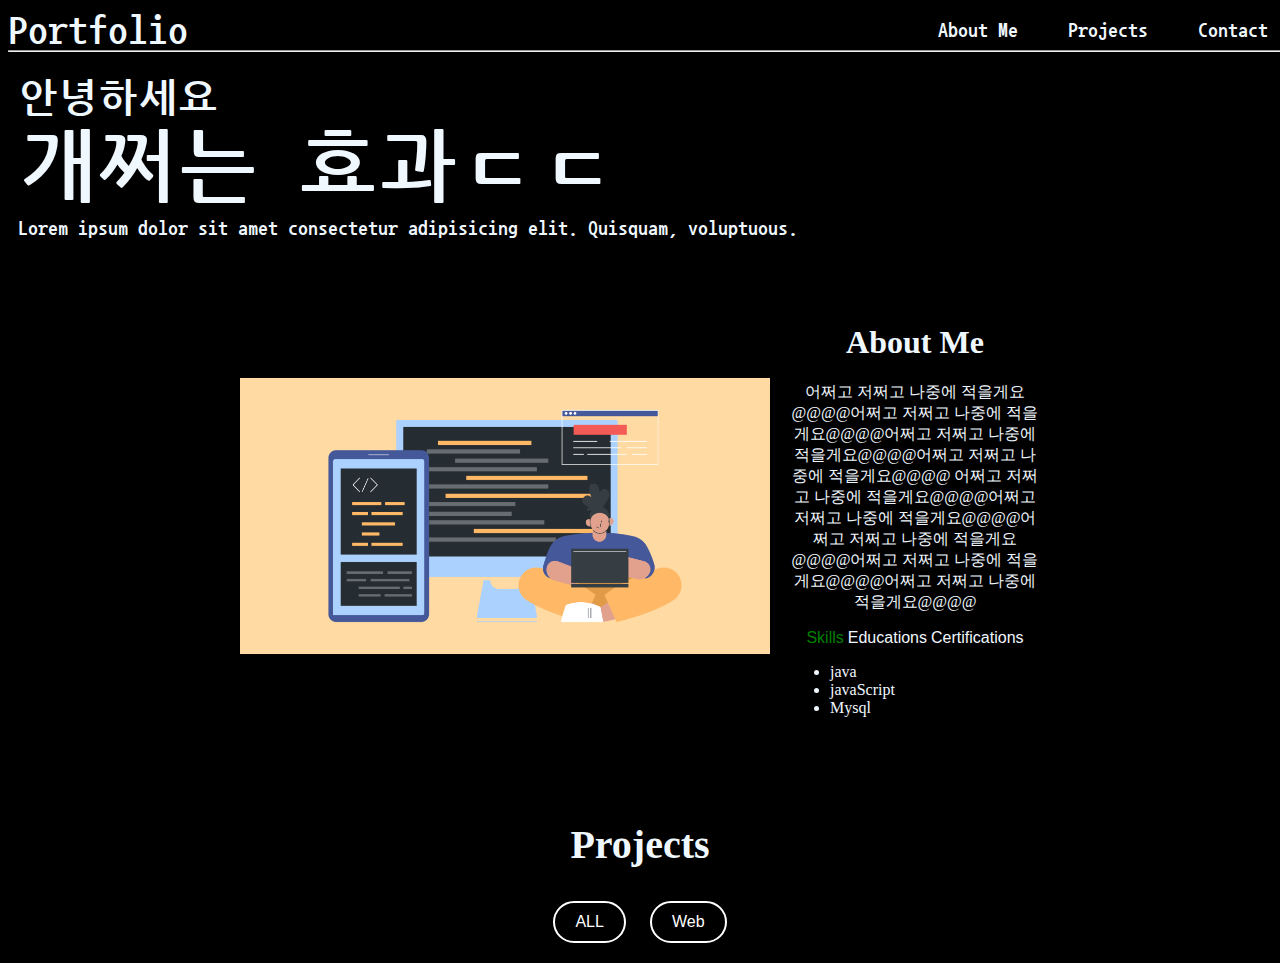
<file: untitled/index.html>
<!DOCTYPE html>
<html lang="en">
<head>
  <meta charset="UTF-8">
  <link rel="stylesheet" href="css/style.css">
  <link rel="preconnect" href="https://fonts.googleapis.com">
  <link rel="preconnect" href="https://fonts.gstatic.com" crossorigin>
  <link href="https://fonts.googleapis.com/css2?family=Nanum+Gothic+Coding&display=swap" rel="stylesheet">
  <title>김우형 포폴</title>
</head>
<body>
<div id="header-placeholder"></div> <!-- 헤더를 삽입할 공간 -->

<div class="hi">안녕하세요</div>
<div class="typing-effect">개쩌는 효과ㄷㄷ</div>
<div class="nanum-gothic-coding-regular-sub">Lorem ipsum dolor sit amet consectetur adipisicing elit. Quisquam, voluptuous.</div>

<div class="about" id="about">
  <div class="content">
    <!-- 왼쪽 이미지 -->
    <div>
      <img src="img/main.png" alt="이미지 설명">
    </div>
    <!-- 오른쪽 About Me -->
    <div class="about-me">
      <h1>About Me</h1>
      <p>어쩌고 저쩌고 나중에 적을게요@@@@어쩌고 저쩌고 나중에 적을게요@@@@어쩌고 저쩌고 나중에 적을게요@@@@어쩌고 저쩌고 나중에 적을게요@@@@
        어쩌고 저쩌고 나중에 적을게요@@@@어쩌고 저쩌고 나중에 적을게요@@@@어쩌고 저쩌고 나중에 적을게요@@@@어쩌고 저쩌고 나중에 적을게요@@@@어쩌고 저쩌고 나중에 적을게요@@@@</p>
      <button class="text-button active" onclick="showContent(1)">Skills</button>
      <button class="text-button" onclick="showContent(2)">Educations</button>
      <button class="text-button" onclick="showContent(3)">Certifications</button>

      <div id="content"></div>

    </div>
  </div>
</div>

<div id="projects" class="projects">
  <h2>Projects</h2>
  <button onclick="filterSelection('all')">ALL</button>
  <button onclick="filterSelection('web')">Web</button>

  <div class="project-item web">
    <img src="img/테스트용.jpeg" alt="Web Project 1">
    <p>1번 테스트 켘ㅋㅋ</p>
  </div>

  <div class="project-item web">
    <img src="img/테스트용2.png" alt="Web Project 2">
    <p>2번 테스트 ㅋㅋ컄캬</p>
  </div>

  <!-- 추가적인 프로젝트 아이템들 -->

</div>



<script src="js/content.js"></script>
</body>
</html>
</file>
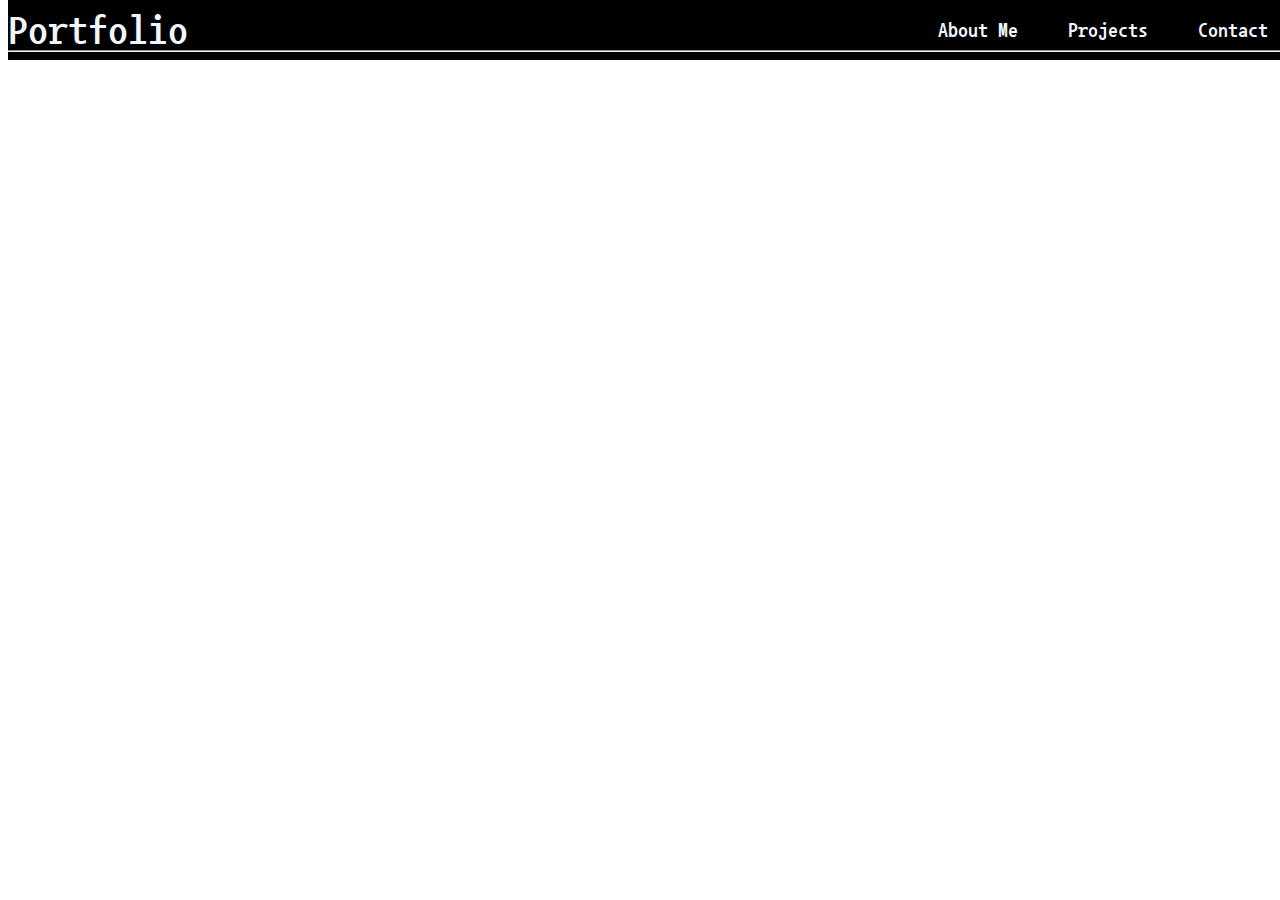
<file: untitled/header.html>
<!DOCTYPE html>
<html lang="en">
<head>
  <meta charset="UTF-8">
  <title>Title</title>
  <link rel="stylesheet" href="css/header.css">
  <link rel="preconnect" href="https://fonts.googleapis.com">
  <link rel="preconnect" href="https://fonts.gstatic.com" crossorigin>
  <link href="https://fonts.googleapis.com/css2?family=Nanum+Gothic+Coding&display=swap" rel="stylesheet">
</head>
<body>
  <header class="nanum-gothic-coding-regular">
    <div>Portfolio</div>
    <ul>
      <li><a href="#about">About Me</a></li>
      <li><a href="#projects">Projects</a></li>
      <li>Contact</li>
    </ul>
  </header>
<hr>
<br>
</body>
</html>
</file>
<file: untitled/css/style.css>
/* CSS */
body {
  background-color: black;
}

.hi {
  font-family: "Nanum Gothic Coding", monospace;
  font-weight: bold;
  font-style: normal;
  font-size: 40px;
  color: aliceblue;
  align-items: center;
  margin: 10px;
}

.nanum-gothic-coding-regular-sub {
  font-family: "Nanum Gothic Coding", monospace;
  font-weight: bold;
  font-style: normal;
  font-size: 20px;
  color: aliceblue;
  display: flex;
  justify-content: space-between;
  align-items: center;
  margin: 10px;
}

.typing-effect {
  margin: 10px;
  font-family: "Nanum Gothic Coding", monospace;
  font-weight: bold;
  font-style: normal;
  font-size: 80px;
  color: aliceblue;
  display: flex;
  justify-content: space-between;
  align-items: center;
  overflow: hidden;
  white-space: nowrap;
  animation: typing 2.5s steps(13, end) infinite;
}

@keyframes typing {
  0% {
    width: 0;
  }
  20% {
    width: 20%;
  }
  40% {
    width: 40%;
  }
  60% {
    width: 100%;
  }
  80% {
    width: 40%;
  }
  100% {
    width: 0%;
  }
}

.about {
  display: flex;
  justify-content: center;
  align-items: center;
  height: 60vh; /* 화면 전체 높이에 컨텐츠를 가운데 정렬하기 위해 */
}

.content {
  color: aliceblue;
  margin: 30px;
  display: flex;
  align-items: center; /* 가운데 정렬 */
  gap: 20px;
  max-width: 800px; /* 컨텐츠 최대 너비 지정 */
}

.about img {
  max-width: 530px; /* 이미지의 최대 너비 지정 */
}

.about-me {
  flex: 1; /* 남은 공간을 채우도록 설정 */
  text-align: center; /* 텍스트를 가운데 정렬 */
}

.about button {
  background-color: transparent; /* 배경색 투명으로 설정 */
  border: none; /* 테두리 제거 */
  cursor: pointer; /* 마우스 포인터 모양 변경 */
  color: inherit; /* 상속된 텍스트 색상 사용 */
  font-size: inherit; /* 상속된 폰트 크기 사용 */
  padding: 0; /* 내부 여백 제거 */
  margin: 0; /* 마진 제거 */
}

.about button:hover {
  /* 마우스 오버 시 적용될 스타일 */
  /* 예를 들어 배경색과 텍스트 색상을 변경할 수 있습니다. */
  color: green;
}

.bar {
  height: 10px; /* 막대의 높이 */
  background-color: purple; /* 막대의 색상 */
  margin-top: 10px; /* 막대 위 여백 */
}

.projects {
  margin: 20px;
  text-align: center; /* 텍스트 중앙 정렬 */
}

.projects h2 {
  color: aliceblue; /* 제목 색상 */
  font-size: 40px;
}

.projects button {
  margin: 0 10px; /* 버튼 간격 */
  padding: 10px 20px; /* 버튼 내부 여백 */
  background-color: transparent; /* 배경색 투명으로 설정 */
  border: 2px solid #fff; /* 테두리를 흰색으로 설정 */
  cursor: pointer; /* 커서 모양 */
  color: #fff; /* 버튼 텍스트 색상 */
  font-size: 16px; /* 폰트 크기 */
  border-radius: 50px; /* 타원형 모양으로 만들기 위한 값 */
}

.projects button:hover {
  background-color: rgba(255, 255, 255, 0.3); /* 호버시 배경색 변경 */
}

.project-item {
  display: block;
  color: white; /* 모든 프로젝트 아이템의 글자색을 흰색으로 지정 */
  max-width: 300px; /* 이미지의 최대 너비를 조절하세요 */
  overflow: hidden; /* 이미지가 너무 커서 부모 요소를 넘어가지 않도록 설정 */
  margin: 0 auto; /* 가로 중앙 정렬 */
}

.project-item img {
  margin: 20px;
  width: 100%; /* 이미지를 부모 요소의 너비에 맞게 조정 */
  height: auto; /* 가로 비율에 맞게 세로 비율 자동 조정 */
}

.project-item.web {
  display: none;
}

.contentLi{
  text-align: left;
}

.text-button.active{
  color: green;
}
</file>
<file: untitled/css/header.css>
body {
  margin-top: 50px; /* 헤더와 컨텐츠 사이의 간격을 조정 */
}

.nanum-gothic-coding-regular {
  background-color: black;
  font-family: "Nanum Gothic Coding", monospace;
  font-weight: bold;
  font-style: normal;
  font-size: 40px;
  color: aliceblue;
  display: flex;
  justify-content: space-between;
  align-items: center;
  position: fixed; /* 헤더를 고정 */
  top: 0; /* 상단에 고정 */
  /*left: 0;*/
  width: 100%; /* 가로 폭 100% */
  z-index: 1000; /* 다른 요소 위에 헤더가 나타나도록 설정 */
}

.nanum-gothic-coding-regular ul {
  display: flex;
  list-style-type: none;
  margin: 20px;
  padding: 0;
  justify-content: flex-end; /* 수정된 부분 */
  align-items: center; /* 추가된 부분 */
}

.nanum-gothic-coding-regular li {
  margin-left: 50px;
  font-size: 20px;
}

.nanum-gothic-coding-regular a {
  color: aliceblue;
  text-decoration: none; /* 링크에 밑줄 제거 */
}

/* 추가된 CSS: a:hover 스타일 설정 (마우스를 올렸을 때) */
.nanum-gothic-coding-regular a:hover {
  color: green; /* 마우스를 올렸을 때 색상 변경 */
}

hr {
  color: aliceblue;
  z-index: 1000;
  position: fixed;
  /*top: 50px; !* 헤더의 높이만큼 여백을 주어 헤더 아래에 고정 *!*/
  /*left: 0;*/
  width: 100%;
  /*border: none;*/
  /*border-top: 1px solid #ccc;*/
  margin: 0;
}
</file>
